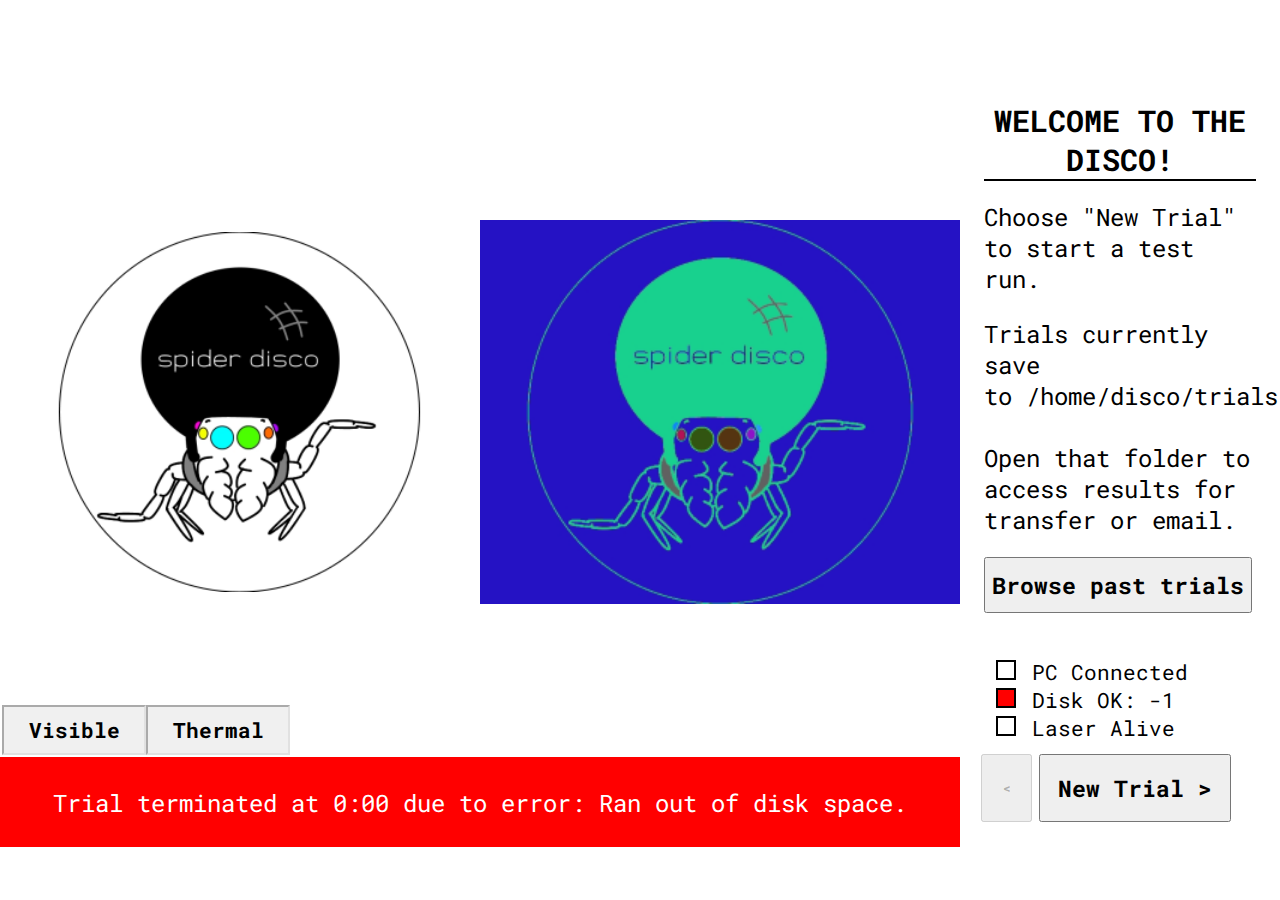
<file: webApp/disco.html>
<!DOCTYPE html>
<html style="width:100vw; height:100vh;">
<head>
    <title>This place is *groovy*</title>
    <link href="https://fonts.googleapis.com/css?family=Roboto+Mono&display=swap" rel="stylesheet">
    <link rel="shortcut icon" href="fav1.ico">
    <meta name="viewport" content="width=device-width, height=device-height, initial-scale=1.0, minimum-scale=1.0">
    <style type="text/css">
        .scroll::-webkit-scrollbar {
            width: 1vh;
        }
        .scroll::-webkit-scrollbar-track {
            background: #ddd;
        }
        .scroll::-webkit-scrollbar-thumb {
            background: #777; 
        }
        .cam-select-button {
            font-family:'Roboto Mono', monospace;
            padding:1vh;
            font-size:90%;
            font-weight:bold;
            text-transform:capitalize;
            background-color:white;
        }
        .cam-select-button:focus {
            outline: 0;
        }
        .cam-select-button:active {
            border-top: 3px solid rgb(150,150,150);
            border-left: 2.5px solid rgb(150,150,150);
            border-bottom: 1px solid rgb(225,225,225);
            border-right: 1px solid rgb(225,225,225);
            background-color: #e8e8e8;
        }
        .pressed-cam-select-button {
            background-color: #f0f0f0;
            border-top: 2.5px solid rgb(170,170,170);
            border-left: 2.5px solid rgb(170,170,170);
            border-bottom: 2px solid rgb(225,225,225);
            border-right: 2px solid rgb(225,225,225);
        }
        .view {
            margin:0; 
            padding:0; 
            display:none;
        }
        a, a:visited {
            color:black;
            text-decoration:none;
        }
        li {
            margin-top:0.5em;
        }
        .disabled-input {
            background-color:rgb(225,225,225);
            color:rgb(100,100,100);
        }
        .setup-datum {
            margin-top:0.5em;
        }
        .setup-datum-title {
            font-weight: bold;
        }
        .entry-anchor {
            position:relative;
            width:100%;
        }
        .setup-datum-value, .setup-datum-entry {
            text-indent:1em;
            margin-top:0.25em;
            border: 1px solid black;
        }
        .setup-datum-entry {
            background-color:rgb(225,245,255);
            min-width:8em;
            max-width:50vw;
            width:100%;
            position:absolute;
            right:0;
            top:-2em;
            display:flex;
            flex-direction:row;
            justify-content:space-between;
        }
        .setup-entry-cur-val {
            border: 1px solid #474747;
        }
        .setup-entry-cur-val, .plus-minus-button {
            margin:0.25em;
            width:1.5em;
            height:1.5em;
            text-align:center;
            display:flex;
            flex-direction:row;
            justify-content:center;
            align-items:center;
            font-weight:bold;
            text-indent:0;
        }
        .setup-entry-cur-val {
            height:auto;
            width:auto;
            border:none;
        }
        .sub-step-button, .safety-step-button {
            min-height:2.5em;
            margin-top:1em;
            font-weight:bold;
            font-size: 2.5vh;
            font-family:'Roboto Mono', monospace;
        }
        .completed-safety-step {
            flex-direction: row;
            margin-bottom: 0.5em;
        }
        .completed-safety-step div{
            margin-left: 0.5em;
        }
        .completed-safety-step img{
            height: 16px;
            margin-top: 5px;
        }
        .hidden {
            display: none;
        }
    </style>
</head>
<body style="display:flex; flex-direction:row; justify-content:center; align-items:center; width:100vw; height:100vh; margin:0; font-family:'Roboto Mono', monospace; font-size:2.65vh;">

    <div id="main-screen" style="display:flex; flex-direction:row; width:1280px; height:768px; max-width:100vw; max-height:100vh;">
        <div id="left-section" style="width:auto; display:inline-block;">

            <div id="alert-message-board" style="display:fixed; position:absolute; z-index:1000000; width:960px; max-width:75vw; background-color:rgba(0,0,0,.5);">
            </div>

            <div id="video-container" style="width:960px; max-width:75vw; height:691px; max-height:90vh; position:relative; display:flex; flex-direction:row; align-items:center; justify-content:center;">
                <img id="visible-cam-output" src="visible_cam_output.png" alt="visible camera not connected" style="display:none;"/>
                <img id="thermal-cam-output" src="thermal_cam_output.png" alt="thermal camera not connected" style="display:none;">
                <div id="camera-select-bar" style="position:absolute; bottom:2px; left:2px; display:flex; justify-content:center; width:30%; height:auto;">
                    <button id="visible-button" class="tab-select cam-select-button" style="width:50%;">
                    visible
                    </button>
                    <button id="thermal-button" class="tab-select cam-select-button" style="width:50%;">
                    thermal
                    </button>
                </div>    
            </div>
            <div id="status-area-container" style="display:flex; width:100%; height:10vh">
                <div id="status-area" style="display:flex; justify-content:space-around; align-items:center; width:100%; height:10vh; padding-left:1em; padding-right:1em; background-color:black; color:white;">
                </div>
            </div>

            
        </div>
        <div id="right-section" style="width:100%; height:100%; overflow-y:hidden;">
            <div id="right-section-scroll-wrapper" class="scroll" style="width:100%; padding:0; height:580px; max-height:76vh; overflow-y:auto; margin-bottom:0.5em;">
                <div id="right-section-info-div" style="padding-left:1em; padding-right:1em; display:flex; flex-direction:column; justify-content: space-between;">
                    <h1 id="step-title" style="text-decoration:none; font-weight:bold; text-transform:uppercase; font-size:125%; padding-top:0.5em; text-align: center; border-bottom:2px solid black;"></h1>
                    <p id="instruction-text" class="hidden" style="margin-top:0;"></p>
                </div>
                <div id="right-section-views-div" style="padding-left:1em; padding-right:1em; display:flex; flex-direction:column; justify-content: space-between;">

                    <div id="completed-trials-view"  class="view" style="">
                        Trials currently save to&nbsp;<span id="trial-output-path"></span><br/><br/>
                        Open that folder to access results for transfer or email. 
                        <button id="review-trial-button" class="sub-step-button">Browse past trials</button><br/>
                    </div>

                    <div id="trial-setup-view"  class="view">
                        <div id="duration-datum" class="setup-datum">
                            <div class="setup-datum-title">
                                Duration
                            </div>
                            <div class="setup-datum-value" id="setup-duration-display">
                                manual stop
                            </div>
                            <div class="entry-anchor">
                                <div class="setup-datum-entry hidden" id="setup-duration-entry">
                                    <button id="duration-decrement-button" class="plus-minus-button">-</button>
                                    <span id="setup-duration-cur-val" class="setup-entry-cur-val"></span>
                                    <button id="duration-increment-button" class="plus-minus-button">+</button>
                                </div>
                            </div>
                        </div>
                        <div id="power-datum" class="setup-datum">
                            <div class="setup-datum-title">
                                Max Power
                            </div>
                            <div class="setup-datum-value" id="setup-power-display">
                                off
                            </div>
                            <div class="entry-anchor">
                                <div class="setup-datum-entry hidden" id="setup-power-entry">
                                    <button id="power-decrement-button" class="plus-minus-button">-</button>
                                    <span id="setup-power-cur-val" class="setup-entry-cur-val"></span>
                                    <button id="power-increment-button" class="plus-minus-button">+</button>
                                </div>
                            </div>
                        </div>
                        <div id="temperature-datum" class="setup-datum">
                            <div class="setup-datum-title">
                                Target Set Temp Delta
                            </div>
                            <div class="setup-datum-value" id="setup-temperature-display">
                                unheated
                            </div>
                            <div class="entry-anchor">
                                <div class="setup-datum-entry hidden" id="setup-temperature-entry">
                                    <button id="temperature-decrement-button" class="plus-minus-button">-</button>
                                    <span id="setup-temperature-cur-val" class="setup-entry-cur-val"></span>
                                    <button id="temperature-increment-button" class="plus-minus-button">+</button>
                                </div>
                            </div>
                        </div>
                        <div id="ambient-datum" class="setup-datum disabled-datum">
                            <div class="setup-datum-title">
                                Ambient Setting
                            </div>
                            <div class="setup-datum-value disabled-input" id="setup-ambient-display">
                                disabled
                            </div>
                            <div class="entry-anchor">
                                <div class="setup-datum-entry hidden" id="setup-ambient-entry">
                                    <button id="ambient-decrement-button" class="plus-minus-button">-</button>
                                    <span id="setup-ambient-cur-val" class="setup-entry-cur-val"></span>
                                    <button id="ambient-increment-button" class="plus-minus-button">+</button>
                                </div>
                            </div>
                        </div>
                        <div style="text-align:right;">
                            <button id="load-profile-button" class="sub-step-button" style="margin-right:1em;">Load</button><button id="save-profile-button" class="sub-step-button">Save</button>
                        </div>
                        <input class="hidden" type="file" accept="*.json" id="past-profile-input"></input>
                        <div class="hidden" id="past-trial-save-div"></div>
                    </div>

                    <div id="calibration-view"  class="view" style="width:100%; flex-direction:column; align-items:center;">
                        Press the "Calibrate" button when ready.<br>
                        <button id="calibrate-button" class="sub-step-button">Calibrate</button>
                    </div>

                    <div id="target-data-view"  class="view" style="margin:0; padding:0;">
                        <div id="target-count-div" style="margin-left:0.5em; margin-bottom:1em;">
                            <span id="target-count">0</span>&nbsp;objects in view.
                        </div>
                        <div id="target-H-info" class="target-info-section" style="display:flex; flex-direction:column; align-items:center; justify-content:space-around;">
                            <div id="target-H-heading" style="display:flex; flex-direction:row; justify-content:space-evenly; align-items:center; width:90%; height:2em; text-align:center; color:rgb(104,0,52); border:2px solid rgb(104,0,52); font-weight:bold; font-size:110%;"><span>Target H</span><span>&#128393;</span></div>
                            <div id="target-H-cancel" class="hidden" style="display:flex; flex-direction:row; justify-content:space-evenly; align-items:center; width:90%; height:2em; text-align:center; color:rgb(104,0,52); border:2px solid rgb(104,0,52); font-weight:bold; font-size:110%;"><span>cancel</span></div>
                            <table style="margin-bottom:0.75em;">
                                <tr><td style="text-align:right;"><span style="font-weight:bold; color:rgb(104,0,52);">&#916;T Set: </span></td><td><span id="target-H-set-temp">--</span></td></tr>
                                <tr><td style="text-align:right;"><span style="font-weight:bold; color:rgb(104,0,52);">&#916;T: </span></td><td><span id="target-H-current-temp">--</span>&#8451;</td></tr>
                                <tr><td style="text-align:right;"><span style="font-weight:bold; color:rgb(104,0,52);">Status: </span></td><td><span id="target-H-heating-status">heating</span></td></tr>
                                <tr><td style="text-align:right;"><span style="font-weight:bold; color:rgb(104,0,52);">(x,y): </span></td><td><span id="target-H-x-pos">--</span>mm,<span id="target-H-y-pos">--</span>mm</td></tr>
                                <tr><td style="text-align:right;"><span style="font-weight:bold; color:rgb(104,0,52);">Moved: </span></td><td><span id="target-H-distance-moved">--</span>mm</td></tr>
                            </table>
                        </div>
                        <div id="target-U-info" class="target-info-section" style="display:flex; flex-direction:column; align-items:center; justify-content:space-around;">
                            <div id="target-U-heading" style="display:flex; flex-direction:row; justify-content:space-evenly; align-items:center; width:90%; height:2em; text-align:center; color:rgb(42,116,145); border:2px solid rgb(42,116,145); font-weight:bold; font-size:110%;"><span>Target U</span><span>&#128393;</span></div>
                            <div id="target-U-cancel" class="hidden" style="display:flex; flex-direction:row; justify-content:space-evenly; align-items:center; width:90%; height:2em; text-align:center; color:rgb(42,116,145); border:2px solid rgb(42,116,145); font-weight:bold; font-size:110%;"><span>cancel</span></div>
                            <table style="margin-bottom:0.75em;">
                                <!--<tr><td style="text-align:right;"><span style="font-weight:bold; color:rgb(42,116,145);">Ambient: </span></td><td><span id="target-U-current-temp">--</span>&#8451;</td></tr>-->
                                <tr><td style="text-align:right;"><span style="font-weight:bold; color:rgb(42,116,145);">(x,y): </span></td><td><span id="target-U-x-pos">--</span>mm,<span id="target-U-y-pos">--</span>mm</td></tr>
                                <tr><td style="text-align:right;"><span style="font-weight:bold; color:rgb(42,116,145);">Moved: </span></td><td><span id="target-U-distance-moved">--</span>mm</td></tr>
                            </table>
                        </div>
                        <div style="width:100%; display:flex; flex-direction:row; justify-content:center;">
                            <button id="swap-target-button" class="sub-step-button hidden">Swap targets!</button>
                        </div>
                    </div>
                    <div id="safety-check-view" class="view" style="margin:0; padding:0;">
                        <div class="safety-step-text hidden">Are all operators wearing approved eye protection?</div>
                        <button class="safety-step-button hidden">Eye protection is on!</button>
                        <div class="completed-safety-step hidden"><img src="checkmark.png"><div>All operators are wearing eye protection.</div></div>
                        
                        <div class="safety-step-text hidden">Operators must keep their heads clear of the area underneath the laser shield.</div>
                        <button class="safety-step-button hidden">We will stay clear!</button>
                        <div class="completed-safety-step hidden"><img src="checkmark.png"><div>Operators won't look under shields.</div></div>
                        
                        <div class="safety-step-text hidden">The room must be kept closed and clearly marked as dangerous during tests.</div>
                        <button class="safety-step-button hidden">Door is closed, sign is up!</button>
                        <div class="completed-safety-step hidden"><img src="checkmark.png"><div>Room is closed and marked dangerous.</div></div>
                        
                        <div class="safety-step-text hidden">Reflective surfaces below the instrument could focus its laser in an unsafe direction.</div>
                        <button class="safety-step-button hidden">Instrument is on a matte surface!</button>
                        <div class="completed-safety-step hidden"><img src="checkmark.png"><div>Instrument is on a non-reflective surface.</div></div>
                        
                        <div class="safety-step-text hidden">Reflective tools can also potentially focus the laser in an unsafe direction.</div>
                        <button class="safety-step-button hidden">No reflective tools here!</button>
                        <div class="completed-safety-step hidden"><img src="checkmark.png"><div>All tools are non-reflective.</div></div>
                    </div>
                    <div id="empty-view"></div>
                    <div id="dynamic-content-view"></div>
                    <div></div>
                </div>
            </div>
            <div id="right-section-static-div" style="margin-left:0.75em; margin-right:0.75em; display:flex; flex-direction:column; justify-content:space-between;">
                <div id="indicators-div" style="display:flex; flex-direction:column; align-items:flex-start; margin-left: 0.75em; font-size:90%; height:88px; max-height:12vh;">
                    <div id="pc-connection-indicator" class="indicator-light" style="display:flex; flex-direction:row;"><div style="width:0.75em; height:0.75em; border:2px solid black; margin:2px; margin-right:.75em"></div><div>PC Connected</div></div>
                    <div id="disk-space-indicator" class="indicator-light" style="display:flex; flex-direction:row;"><div style="width:0.75em; height:0.75em; border:2px solid black; margin:2px; margin-right:.75em"></div><div>Disk OK: <span id="disk-space"></span></div></div>
                    <div id="laser-alive-indicator" class="indicator-light" style="display:flex; flex-direction:row;"><div style="width:0.75em; height:0.75em; border:2px solid black; margin:2px; margin-right:.75em"></div><div>Laser Alive</div></div>
                </div>
                <div id="action-button-container" style="width:90%; height:76px; max-height:10vh; display:flex; flex-direction:row; justify-content:space-around; align-items:flex-end;">
                    <button disabled id="secondary-action-button" style="font-weight:bold; display:flex; justify-content:center; align-items:center; text-align:center; sfont-size: 2.5vh; width:60px; max-width:4vw; height:90%; font-family:'Roboto Mono', monospace;">
                        <span style="width:100%; text-align:center;" id="secondary-action-button-span"><</span>
                    </button>
                    <button id="pause-resume-button" class="hidden" style="font-weight:bold; font-size: 2.5vh; display:flex; flex-direction:row; justify-content:center; align-items:center; width:225px; max-width:15vw; height:90%; font-family:'Roboto Mono', monospace;">
                        <span id="pause-resume-text">PAUSE TRIAL</span><span id="pause-symbol" style="font-weight:bold;">&nbsp;&#9612;&#9612;</span><span id="resume-symbol" class="hidden" style="font-weight:bold; font-size:130%;">&nbsp;&#9654;</span>
                    </button>
                    <button disabled id="primary-action-button" style="font-weight:bold; font-size: 2.5vh; display:flex; flex-direction:row; justify-content:center; align-items:center; width:225px; max-width:15vw; height:90%; font-family:'Roboto Mono', monospace;">
                        <span id="primary-action-button-span" style="font-weight:bold;">START TRIAL</span><span id="right-arrow-span" style="font-weight:bold;">&nbsp;></span><span id="stop-button-span" class="hidden">&nbsp;&#11035;</span>
                    </button>
                </div>
            </div>
        </div>
    </div>

    <script type="text/javascript">

// GLOBAL DATA MEMBERS

        // CONTROL & STATUS
        const BACKEND_CONFIG = {
            "output_dir": "/home/disco/trials",
            "thermal.option_save_every_n": 10,
            "thermal.option_process_every_n": 10,
            "visible.option_save_every_n": 50,
            "visible.option_process_every_n": 50,
            "visible.option_threshold": 50,
            "visible.option_min_area": 20,
            "visible.option_max_area": 90,
            "visible.option_blur_sigma": 1,
            "visible.option_mask_path": "mask.png",
            "laser.option_track_id": 1,
            "laser.option_target_temp": 0,
            "laser.option_enable": true, 
            "laser.option_rpi_address": "pi@10.0.2.108",
        }

        const SYSTEM_SETTINGS = {
            timeoutMilSec: 1000,
            heartbeatInterval: 50,
            statusDisplayUpdateInterval: 250,
            cameraUpdateInterval: 100,
            targetDataUpdateInterval: 100,
            targetDisplayUpdateInterval: 50,
            movementHistoryLength: 100,
            ip: '127.0.0.1',
            port: '5000',
            targetOutlineWidth: 0.5,
            visibleCamera: {
                xResolution: 400,
                yResolution: 300,
            },
            thermalCamera: {
                xResolution: 320,
                yResolution: 256,
            },
            computerVision: {
                minArea: 1,
                maxArea: 1,
                threshold: 0.5,
                maskPath: undefined,
                processEveryNthFrame: undefined,
                saveEveryNthFrame: undefined,
            },
        }
        var STATUS = {
            isArmed: "",
            isAlive: "",
            remoteEnabled: "",
            timeLastResponded: "",
            diskSpace: -1,
            isConnected: false,
            isPaused: false,
            elapsedTime: 0,
            timeInTrial: 0,
            laserIsSetToOn: false,
        };
        var TIMERS = {
            heartbeatTimer: null,
            statusDisplayUpdateTimer: null,
            cameraUpdateTimer: null,
            targetDisplayUpdateTimer: null,
            targetDataUpdateTimer: null,
        }
        var TRACKS = {}
        var TARGET_INFO = {
            temp: {
                hotspot: 0,
                atTemp: false,
                dStabilityThreshold: 0.01,
            },
            heated: {
                id: undefined,
                lastReported: 0,
                position: undefined,
                box: undefined,
                recentMovement: [],
                moved: 0,
            },
            unheated: {
                id: undefined,
                lastReported: 0,
                position: undefined,
                box: undefined,
                recentMovement: [],
                moved: 0,
            }, 
            reset: {
                id: undefined,
                lastReported: 0,
                position: undefined,
                box: undefined,
                recentMovement: [],
                moved: 0,
            },
            select: undefined,
        }
        const trialConfigValues = {
            'duration':[0,0.5,1,2,3,4,5,10,15,20,25,30],
            'temperature':[0,1,2,3,4,5,6,7,8,9,10,11],
            'power':[0,5,10,15,20,25,30,35,40,45,50,55,60,65,70,75,80,85,90,95,100],
            'ambient':['disabled'],
        }
        var trialConfig = {
            'duration':0,
            'temperature':0,
            'power':0,
            'ambient':0,
        };
        var DISPLAY_STATE = {
            currentStep: 'home',
            cameraViewState: [false, false],
            targetBoxElements: {}, // format {id:isVisible; } 
        }
        const discoSteps = {
            'home':{
                'title':'Welcome to the Disco!',
                'instructions':'Choose "New Trial" to start a test run.',
                'view':'completed-trials-view',
                'content':'',
                'actionButtonText':'New Trial',
                'initialize':initHomeStep,
                'previousStep':false,
                'nextStep':'setup',
            },
            'setup':{
                'title':'Trial Setup',
                'instructions':'Load an existing profile or set new trial parameters.',
                'view':'trial-setup-view',
                'content':'',
                'actionButtonText':'Calibration',
                'initialize':initSetupStep,
                'previousStep':'home',
                'nextStep':'calibration',
            },
            'calibration':{
                'title':'Calibration',
                'instructions':'Place the calibration tool in the center of the arena, then position the disco machine so that the entire arena floor is unobscured in the mask to the left.',
                'view':'calibration-view',
                'content':'',
                'actionButtonText':'Safety Checks',
                'initialize':initCalibrationStep,
                'previousStep':'setup',
                'nextStep':'safety',
            },
            'safety':{
                'title':'Safety Checks',
                'instructions':'This instrument uses a 500mW 808nm NIR laser that can permanently damage eyes.',
                'view':'safety-check-view',
                'content':'',
                'actionButtonText':'Specimen Loading',
                'initialize':initSafetyStep,
                'previousStep':'calibration',
                'nextStep':'placement',
            },
            'placement':{
                'title':'Specimen Loading',
                'instructions':'Load, then tap headings to pick targets.',
                'content':``,
                'view':'target-data-view',
                'actionButtonText':'START TRIAL',
                'initialize':initPlacementStep,
                'previousStep':'safety',
                'nextStep':'trial',
                // Individual sub-steps: Remove the calibration tool and place the specimen to be heated in the arena. Now place the unheated specimen in the arena.
            },
            'trial':{
                'title':'Trial in Progress',
                'instructions':'',
                'view':'target-data-view',
                'content':'',
                'actionButtonText':'STOP TRIAL',
                'initialize':initTrialStep,
                'previousStep':false,
                'nextStep':'home',
            },
        }
        const dataIDs = {
            // "tempU" :"target-U-current-temp", // not currently used - u assumed at ambient, which we won't measure
            "xU"    :"target-U-x-pos",
            "yU"    :"target-U-y-pos",
            "movedU":"target-U-distance-moved",
            "setH"  :"target-H-set-temp",
            "tempH" :"target-H-current-temp", // this is in terms of the delta with ambient
            "xH"    :"target-H-x-pos",
            "yH"    :"target-H-y-pos",
            "movedH":"target-H-distance-moved",
        };

// FRONT-END FUNCTIONS

        // Button 0 = Visible, Button 1 = Thermal
        function updateCameraView(customViewState){
            let viewState = customViewState?customViewState:DISPLAY_STATE.cameraViewState;
            let showVisible = viewState[0];
            let showThermal = viewState[1];
            let visibleCamElement = document.getElementById('visible-cam-output');
            let thermalCamElement = document.getElementById('thermal-cam-output');
            let numActiveCamsViews = +showVisible + +showThermal;
            if(numActiveCamsViews == 1) {
                visibleCamElement.style.width = "100%";
                visibleCamElement.style.maxWidth = "120vh";
                thermalCamElement.style.width = "100%";
                thermalCamElement.style.maxWidth = "120vh";
            }
            if(numActiveCamsViews == 2) {
                visibleCamElement.style.width = "50%";
                //visibleCamElement.style.height = "50%";
                thermalCamElement.style.width = "50%";
                //thermalCamElement.style.height = "50%";
            }
            
            if(showVisible) {visibleCamElement.style.display = "flex";}
            else{visibleCamElement.style.display = "none";}

            if(showThermal) {thermalCamElement.style.display = "flex";} 
            else{thermalCamElement.style.display = "none";}
            updateTargetBoxes();
        }
        function updateCameraButtonView(){
            var camViewSelectButtons = document.getElementsByClassName('cam-select-button');
            var camViewSelectButton;
            for (let cameraViewStateIndex in DISPLAY_STATE.cameraViewState){
                camViewSelectButton = camViewSelectButtons[cameraViewStateIndex];
                if(DISPLAY_STATE.cameraViewState[cameraViewStateIndex]){
                    camViewSelectButton.classList.add('pressed-cam-select-button');
                } else {
                    camViewSelectButton.classList.remove('pressed-cam-select-button');
                }
            }

        }
        function showCameraViewButtons(visible){
            document.getElementById('camera-select-bar').style.display = visible ? 'flex':'none';
        }
        function pushCameraViewButton(index){            
            // If at least one camera is selected after toggling the view that was pressed, toggles that camera's visibility and update buttons:
            if(+!DISPLAY_STATE.cameraViewState[index] + +DISPLAY_STATE.cameraViewState[+!index]){
                DISPLAY_STATE.cameraViewState[index] = !DISPLAY_STATE.cameraViewState[index];
                updateCameraView();
                updateCameraButtonView();
            }
            // Otherwise, pressing the button again does nothing.
        }
        function clearPersistentAlerts() {
            alerts = document.getElementById('alert-message-board');
            while (alerts.firstChild) {
               alerts.removeChild(alerts.firstChild);
            }
        }
        function displayPersistentAlert(message, color) {
            clearPersistentAlerts();
            var messageDiv = document.createElement('div');
            messageDiv.appendChild(document.createTextNode(message));
            messageDiv.style = "position:absolute; top: 5vh; color:"+color+"; font-weight:bold; text-transform:capitalize; margin-left: 1em; font-size:5vh; background-color:rgba(0,0,0,0.5); padding-left:0.5em; padding-right:0.5em;";
            messageDiv.setAttribute("id", "alert"+document.getElementsByClassName('persistent-alert').length);
            messageDiv.setAttribute("class", "persistent-alert");
            messageDiv.appendChild(document.createElement('br'));
            document.getElementById('alert-message-board').appendChild(messageDiv);

        }
        function displayLaserArmedWarning(){
            displayPersistentAlert('WARNING: laser armed!', 'yellow');
        }
        function displayLaserActiveWarning(){
            displayPersistentAlert('DANGER: laser active!', 'red');
        }
        function clearStatusArea(){
            statusArea = document.getElementById('status-area');
            while (statusArea.firstChild) {
               statusArea.removeChild(statusArea.firstChild);
            }
        }
        function setStatusAreaText(newText){
            statusArea = document.getElementById('status-area');
            statusArea.innerText = newText;
        }
        function getSpan(id, contentNode) {
            var newSpan = document.createElement('span');
            newSpan.setAttribute('id', id);
            newSpan.appendChild(contentNode);
            return newSpan;
        }
        function getTimeStamp(seconds) {
            return "" + Math.floor(seconds / 60) + ":" + ("0" + Math.floor(seconds) % 60).slice(-2); 
        }
        function showTrialProgress(secElapsed, secTotal){
            clearStatusArea();

            var statusMessage = document.createTextNode("Disco in progress... ");

            var progressBar = document.createElement('progress');
            progressBar.setAttribute('id', 'progress-bar');
            progressBar.setAttribute('value', secElapsed*1000);
            progressBar.setAttribute('max', secTotal*1000);

            var elapsedTimeDisplay = document.createTextNode(getTimeStamp(secElapsed));
            var statusSpacer = document.createTextNode(" / ");
            var trialLengthDisplay = document.createTextNode(getTimeStamp(secTotal));

            statusArea.appendChild(getSpan('status-message-span', statusMessage));
            statusArea.appendChild(getSpan('progress-bar-span', progressBar));
            statusArea.appendChild(getSpan('elapsed-time-span', elapsedTimeDisplay));
            statusArea.appendChild(getSpan('status-spacer-span', statusSpacer));
            statusArea.appendChild(getSpan('trial-length-span', trialLengthDisplay));
        }
        function setStatusAreaColor(color){
            document.getElementById('status-area').style.backgroundColor=color;
        }
        // isOn = true for green, isOn = false for red
        function setIndicator(index, isOn){ 
            var indicator=document.getElementsByClassName('indicator-light')[index].firstChild.style.backgroundColor = isOn ? "green" : "red";
        }
        // clears specified indicator by setting background to transparent
        function clearIndicator(index) {
            var indicator=document.getElementsByClassName('indicator-light')[index].firstChild.style.backgroundColor = "transparent";
        }
        function setPrimaryActionButtonText(text){
            document.getElementById('primary-action-button-span').innerHTML = text;
        }
        function setStepTitleText(newTitle){
            document.getElementById('step-title').innerHTML = newTitle;
        }
        function setInstructionText(newInstructions){
            document.getElementById('instruction-text').innerHTML = newInstructions;
            showElement('instruction-text', true);
        }
        function setView(prevViewId, newViewId){
            document.getElementById(prevViewId).style.display = 'none';            
            document.getElementById(newViewId).style.display = 'block';
        }
        function setContent(outerHtml){
            document.getElementById('dynamic-content-view').outerHTML = '<div id="dynamic-content-view">'+outerHtml+'</div>';
        }
        function setStep(stepKey) {
            if(stepKey){
                var hiddenElements = document.getElementsByClassName('hidden');
                for (let i = 0; i < hiddenElements.length; i++) {
                    hiddenElements[i].style.display = "none";
                }
                var prevStepObj = discoSteps[DISPLAY_STATE.currentStep];
                DISPLAY_STATE.currentStep = stepKey;
                var currentStepObj = discoSteps[stepKey];
                setStepTitleText(currentStepObj.title);
                setView(prevStepObj.view, currentStepObj.view);
                if(currentStepObj.instructions) {
                    setInstructionText(currentStepObj.instructions);
                }
                setContent(currentStepObj.content);
                setPrimaryActionButtonText(currentStepObj.actionButtonText);
                enableButton("secondary-action-button", currentStepObj.previousStep);
                clearStatusArea();
                setStatusAreaColor("black");
                if(stepKey == 'trial') {
                    document.getElementById('right-arrow-span').innerHTML = '';
                } else {
                    document.getElementById('right-arrow-span').innerHTML = '&nbsp;>';
                }
                currentStepObj.initialize();
            }
        }
        function pushBackButton(){
            setStep(discoSteps[DISPLAY_STATE.currentStep].previousStep);
        }
        function pushActionButton(){;
            setStep(discoSteps[DISPLAY_STATE.currentStep].nextStep);
        }
        function enableButton(buttonId, isEnabled){
            if(isEnabled) {
                document.getElementById(buttonId).removeAttribute('disabled');
            } else {
                document.getElementById(buttonId).setAttribute('disabled','true');            
            }
        }
        function showElement(id, shown=true) {
            document.getElementById(id).style.display = shown ? "flex" : "none";
        }
        function showElements(selector, shown=true) {
            let elements = document.querySelectorAll(selector);
            for (let i = 0; i < elements.length; i++) {
                elements[i].style.display = shown ? "flex":"none";
            }
        }
        function setProfile(profileObj) {
            for (let key in profileObj.options) {
                if (trialConfigValues[key] == undefined) {
                    setStatusAreaColor('rgb(200,180,0)');
                    setStatusAreaText('Warning: the loaded object contains additional, unused settings or values. This may indicate a malformed settings file.');
                } else {
                    trialConfigValues[key] = profileObj.options[key];
                }
            }
            let loadedSelectionKeys = Object.keys(profileObj.selections);
            for (let loadedSelectionKeyIndex in loadedSelectionKeys) {
                let loadedSelectionKey = loadedSelectionKeys[loadedSelectionKeyIndex];
                if (Object.keys(trialConfig).indexOf(loadedSelectionKey) < 0) {
                    setStatusAreaColor('rgb(200,180,0)');
                    setStatusAreaText('Warning: the loaded object contains additional, unused settings or values. This may indicate a malformed settings file.');
                } 
            }
            let trialConfigOptionKeys = Object.keys(trialConfigValues);
            for (let optionKeyIndex in trialConfigOptionKeys) {
                let currOptionKey = trialConfigOptionKeys[optionKeyIndex];
                if (Object.keys(profileObj.options).indexOf(currOptionKey) < 0 || Object.keys(trialConfig).indexOf(currOptionKey) < 0) {
                    setStatusAreaColor('rgb(200,180,0)');
                    setStatusAreaText('Warning: the loaded object contains only a subset of active config settings. This may indicate a malformed settings file.');
                }
            }
            let trialConfigKeys = Object.keys(trialConfig);
            for (let selectionKeyIndex in trialConfigKeys) {
                let selectionKey = trialConfigKeys[selectionKeyIndex];
                if (profileObj.selections[selectionKey] < 0 || profileObj.selections[selectionKey] > trialConfigValues[selectionKey].length - 1) {
                    setStatusAreaColor("orange");
                    setStatusAreaText("Loaded profile contained trial setting selections incompatible with its saved options. These were omitted.");
                } else {
                    trialConfig[selectionKey] = profileObj.selections[selectionKey];
                }
            }
            if (STATUS.diskSpace < trialConfigValues.duration[trialConfig.duration]) {
                setStatusAreaColor('orange');
                setStatusAreaText('Not enough disk space, duration must be ' + Math.floor(STATUS.diskSpace) + ' or less.');
                trialConfig.duration = 0;
                while(trialConfig.duration < trialConfigValues.duration.length - 2 && trialConfigValues.duration[trialConfig.duration + 1] < STATUS.diskSpace) {
                    trialConfig.duration += 1;
                }
                return;
            }
            updateSettingsDisplay();
        }
        function saveProfile(){
            let date = String(new Date()).split(' ');
            let dateString = [date[3],date[1]+date[2],date[4]].join('_').replace(/:/g,'-');
            var profileData = "text/json;charset=utf-8," + encodeURIComponent(JSON.stringify({"options":trialConfigValues, "selections":trialConfig,}));
            let profileJSON = JSON.stringify({"options":trialConfigValues, "selections":trialConfig,}, null, 1);
            let saveProfileEl = document.getElementById('past-trial-save-div');
            saveProfileEl.innerHTML = '<a id="save-profile-link" href="data:' + profileData + '" download="settings_'+dateString+'.json">download JSON</a>';
            document.getElementById('save-profile-link').click();
        }
        function openTrialFolder(){
            sendCommand('BROWSE');
        }
        function listenForTestProfileFileInputChange(){
            var pastProfileInput = document.getElementById('past-profile-input');
            pastProfileInput.addEventListener('change', function (e) { 
                var pastProfileFile = pastProfileInput.files[0];
                let selectedProfileName = pastProfileFile.name; 
                var fileReader = new FileReader();
                fileReader.onload = function (e) { 
                    setProfile(JSON.parse(fileReader.result)); 
                }
                fileReader.readAsText(pastProfileFile);
            }, false);
        }
        function pickExistingProfile(){
            document.getElementById('past-profile-input').click();
        }
        function toggleSetupEntryDisplay(datumId){
            let param = datumId.split('-')[0];
            let entry = document.getElementById('setup-'+param+'-entry');
            if (entry.style.display === "none") {
                let allEntries = document.getElementsByClassName('setup-datum-entry');
                for (let i = 0; i < allEntries.length; i++) {
                    allEntries[i].style.display = "none";
                }
                document.addEventListener('click', (e)=> {
                    e.target.removeEventListener(e.type, arguments.callee);
                    let classes = e.target.classList;
                    if (! ( classes.contains('setup-datum-entry') || classes.contains('setup-entry-cur-val') || classes.contains('plus-minus-button'))) {
                        let allEntries = document.getElementsByClassName('setup-datum-entry');
                        for (let i = 0; i < allEntries.length; i++) {
                            allEntries[i].style.display = "none";
                        }
                    }
                }, 'false');
                entry.style.display = "flex";
                updateSettingsDisplay();
            } else {
                entry.style.display = "none";
            }
        }
        function updateSettingsDisplay() {
            // value range logic
            for (let key in trialConfig) {
                let valIndex = trialConfig[key];
                let val = trialConfigValues[key][valIndex];
                if(valIndex > 0) {
                    document.getElementById(key+'-decrement-button').removeAttribute('disabled');
                } else {
                    document.getElementById(key+'-decrement-button').setAttribute('disabled', '');
                }
                if(valIndex < trialConfigValues[key].length - 1) {
                    document.getElementById(key+'-increment-button').removeAttribute('disabled');
                } else {
                    document.getElementById(key+'-increment-button').setAttribute('disabled', '');
                }
            }
                // check duration vs disk space
            if (STATUS.isConnected && STATUS.diskSpace < 1 ) {
                enableButton("primary-action-button", false);
                setStatusAreaColor("orange");
                setStatusAreaText("Disk is full. Please clear space before starting a new trial.");
            } else if (STATUS.isConnected && trialConfig.duration < trialConfigValues.duration.length - 1 && 
                    (trialConfigValues.duration[trialConfig.duration + 1] > STATUS.diskSpace || trialConfigValues.duration[trialConfig.duration] > STATUS.diskSpace)) {
                enableButton("duration-increment-button", false);
                setStatusAreaText('Only ' + Math.floor(STATUS.diskSpace) + ' minutes of disk space available.');
            }
                // set to unheated if power is 'off'
            if (trialConfig.power == 0 && trialConfig.temperature > 0) {
                trialConfig.temperature = 0;
                updateSettingsDisplay();
            }
            
            // text formatting
            let durationString = trialConfig.duration == 0 ? "manual stop" : trialConfigValues.duration[trialConfig.duration] + " min";
            document.getElementById('setup-duration-display').innerText = durationString;
            document.getElementById('setup-duration-cur-val').innerText = durationString;

            let tempString = "unheated";
            if (trialConfig.temperature == trialConfigValues.temperature.length - 1) {tempString = "max possible";}
            else if (trialConfig.temperature > 0) {tempString = trialConfigValues.temperature[trialConfig.temperature] + '&#8451;';}
            document.getElementById('setup-temperature-display').innerHTML = tempString;
            document.getElementById('setup-temperature-cur-val').innerHTML = tempString;

            let powString = trialConfig.power == 0 ? "off" : trialConfigValues.power[trialConfig.power] + "%";
            document.getElementById('setup-power-display').innerText = powString;
            document.getElementById('setup-power-cur-val').innerText = powString;

            let ambString = trialConfig.ambient == 0 ? "disabled" : trialConfigValues.ambient[trialConfig.ambient] + '&#8451;';
            document.getElementById('setup-ambient-display').innerHTML = ambString;
            document.getElementById('setup-ambient-cur-val').innerHTML = ambString;

        }
        function startTrial() {
            BACKEND_CONFIG["laser.option_track_id"] = TARGET_INFO.heated.id;
            BACKEND_CONFIG["laser.option_enable"] = true;
            sendConfig();
        }
        function stopTrialManually(){
            STATUS.isPaused = false;
            showElement("pause-symbol", true);
            showElement("resume-symbol", false);
            document.getElementById("pause-resume-text").innerText = "PAUSE TRIAL";
            showElement("pause-resume-button", false);
            showElement("stop-button-span", false);
            showElement("right-arrow-span", true);
            showElement("secondary-action-button", true);   
            stopLaser();
            clearTarget(true);
            clearTarget(false);
            clearInterval(TIMERS.heartbeatTimer);
            clearStatusArea();
            document.getElementById('primary-action-button').removeEventListener('click', stopTrialManually);
            setStatusAreaText('Trial stopped manually at '+getTimeStamp(STATUS.timeInTrial)+'.');
            setStatusAreaColor('purple');
        }
        function concludeTrial(){
            stopTrialManually();
            setStatusAreaText('Trial concluded successfully.');
            setStatusAreaColor('green');
            setStep('home');
        }
        function terminateTrialWithError(errorMessage){
            stopLaser();
            clearInterval(TIMERS.heartbeatTimer);
            clearStatusArea();
            document.getElementById('primary-action-button').removeEventListener('click', stopTrialManually);
            setStatusAreaText('Trial terminated at '+getTimeStamp(STATUS.timeInTrial)+' due to error: '+errorMessage);
            setStatusAreaColor('red');
        }
        function pauseOrResumeTrial(){
            STATUS.isPaused = !STATUS.isPaused;

            if(STATUS.isPaused) {
                stopLaser();
                setStepTitleText('Trial Paused');
                document.getElementById('pause-resume-text').innerText = "RESUME TRIAL";
                showElement('resume-symbol', true);
                showElement('pause-symbol', false);
            } else {
                startLaser();
                setStepTitleText('Trial in Progress');
                document.getElementById('pause-resume-text').innerText = "PAUSE TRIAL";
                showElement('pause-symbol', true);
                showElement('resume-symbol', false);
            }
        }
        function updateTargetBoxes() {
            // Clears all target boxes then draws boxes for all currently detected tracks.
            // Color is set if trackId matches with a current target, else it is gray as a potential target

            for (trackId in DISPLAY_STATE.targetBoxElements) {
                DISPLAY_STATE.targetBoxElements[trackId].remove();
            }
            for (var trackId in TRACKS) {
                let color = "grey";
                if (trackId == TARGET_INFO.heated.id) {
                    color = "rgb(104,0,52)";
                }
                else if (trackId == TARGET_INFO.unheated.id) {
                    color = "rgb(42,116,145)";
                }
                drawTargetBox(
                    trackId, color,
                    TRACKS[trackId].box[0], 
                    TRACKS[trackId].box[1], 
                    TRACKS[trackId].center[0], 
                    TRACKS[trackId].center[1], 
                    TRACKS[trackId].box[2], 
                    TRACKS[trackId].box[3], 
                );
            }
        }
        function drawTargetBox(trackId, colorString, x1, y1, xt, yt, x2, y2) {
            if(xt < x1 || xt > x2 || yt < y1 || yt > y2) {
                console.log ("given target is not in specified box???");
            }
            if(x1 > x2 || y1 > y2) {                
                console.log ("box coordinates invalid, can't draw box...");
                return;
            }
            let existingEl = document.getElementById("box-"+trackId);
            if(existingEl) {
                existingEl.remove();
            }
            let boxEl = document.createElement('div');
            boxEl.id = "box-"+trackId;
            boxEl.style.outline = SYSTEM_SETTINGS.targetOutlineWidth+"vh solid "+colorString;
            boxEl.style['outline-offset'] = -1 * SYSTEM_SETTINGS.targetOutlineWidth + "vh";
            boxEl.style.position = "absolute"; 
            boxEl.style["z-index"] += 10000;


            let x = 0, y = 1;
            //  img size in vw / img size in camera pixels = vu per cam pixel
            let imgEl = document.getElementById('visible-cam-output');
            let scaleFactor = 100 * imgEl.clientWidth / window.innerWidth / SYSTEM_SETTINGS.visibleCamera.xResolution;
            let boxCenterVW = [scaleFactor * (x1 + x2)/2, scaleFactor * (y1 + y2)/2];
            let boxSizeVW = [scaleFactor * (x2 - x1), scaleFactor * (y2 - y1)];
            let targetPositionVW = [scaleFactor * (xt), scaleFactor * yt];
            let imgOffset = [100 * imgEl.offsetLeft / window.innerWidth , 100 * imgEl.offsetTop / window.innerWidth];
           
            boxEl.style.width = boxSizeVW[x] + "vw";
            boxEl.style.height = boxSizeVW[y] + "vw";
            boxEl.style.left = imgOffset[x] + x1 * scaleFactor + "vw";
            boxEl.style.top = imgOffset[y] + y1 * scaleFactor + "vw";

            DISPLAY_STATE.targetBoxElements[trackId] = boxEl;
            document.getElementById('left-section').prepend(boxEl);


            // align the crosshairs if doing that...
        }
        function selectTrackAsTarget(trackId, isHeated) {
            let hId = TARGET_INFO.heated.id;
            let uId = TARGET_INFO.unheated.id;
            let tInfo = TARGET_INFO[isHeated ? "heated" : "unheated"];
            if (tInfo.id == trackId) {
                return;
            }
            if(isHeated && trackId == uId || !isHeated && trackId == hId) {
                let oldHeatedTarget = JSON.parse(JSON.stringify(TARGET_INFO.heated));
                TARGET_INFO.heated = JSON.parse(JSON.stringify(TARGET_INFO.unheated));
                TARGET_INFO.unheated = oldHeatedTarget;
            } else {
                clearTarget(isHeated);
                TARGET_INFO[isHeated ? "heated" : "unheated"].id = trackId;
            }
            updateTargetInfoFromData();
            BACKEND_CONFIG["laser.option_track_id"] = TARGET_INFO.heated.id;
            sendConfig();
        }
        function clearTarget(isHeated) {
            TARGET_INFO[isHeated ? "heated" : "unheated"] = JSON.parse(JSON.stringify(TARGET_INFO.reset));
        }
        function listenCancelPick(e) {
            cancelPick();
            e.stopPropagation();
            setInstructionText('Action canceled, target not chosen.');
        }
        function cancelPick() {
            TARGET_INFO.select = undefined;
            showElement('target-H-heading', true);
            showElement('target-H-cancel', false);
            showElement('target-U-heading', true);
            showElement('target-U-cancel', false);
        }
        function pickHeated(e) {
            if (TARGET_INFO.select == undefined) {
                TARGET_INFO.select = true;
                setInstructionText('Now pick the heated target on the display.');
                showElement('target-H-heading', false);
                showElement('target-H-cancel', true);
                document.addEventListener('click', handleTargetSelection, true);
            } else {
                TARGET_INFO.select = undefined;
                listenCancelPick(e);
            }
        }
        function pickUnheated(e) {
            if (TARGET_INFO.select == undefined) {
                TARGET_INFO.select = false;
                setInstructionText('Now pick the unheated target on the display.');
                showElement('target-U-heading', false);
                showElement('target-U-cancel', true);
                document.addEventListener('click', handleTargetSelection, true);
            } else {
                TARGET_INFO.select = undefined;
                listenCancelPick(e);
            }
        }
        var x;
        function handleTargetSelection(e) {
            document.removeEventListener('click', handleTargetSelection, true);
            e.stopPropagation();
            x = e;
            let isHeated = TARGET_INFO.select;
            if (e.target.id.split('-')[0] == "box") {
                let trackId = e.target.id.split('-')[1];
                selectTrackAsTarget(trackId, isHeated);
                setInstructionText((isHeated ? "Heated" : "Unheated") + ' target set.');
                TARGET_INFO.select = undefined;
                showElement('target-H-heading', true);
                showElement('target-H-cancel', false);
                showElement('target-U-heading', true);
                showElement('target-U-cancel', false);
            } else {
                TARGET_INFO.select = undefined;
                listenCancelPick(e);
                setInstructionText('Try again.');
            }
        }



    // INITIALIZE THE VARIOUS STEPS
        function initHomeStep(){
        }
        function initSetupStep(){
            showCameraViewButtons(true);
            updateCameraView();
            clearStatusArea();
            setStatusAreaColor('black');
        }
        function initCalibrationStep(){
            updateCameraView([true,false]);
            updateCameraButtonView();
            showCameraViewButtons(false);
            enableButton("primary-action-button", true);
        }
        function initPlacementStep(){
            let tempString = "unheated";
            if (trialConfig.temperature == trialConfigValues.temperature.length - 1) {tempString = "max possible";}
            else if (trialConfig.temperature > 0) {tempString = trialConfigValues.temperature[trialConfig.temperature] + '&#8451;';}
            document.getElementById('target-H-set-temp').innerHTML = tempString;
            showCameraViewButtons(true);
            updateCameraView();
            enableButton("primary-action-button", true);
        }
        function initSafetyStep(){
            showCameraViewButtons(true);
            updateCameraView();
            enableButton("primary-action-button", false);
            document.getElementsByClassName('safety-step-text')[0].style.display = "flex";
            document.getElementsByClassName('safety-step-button')[0].style.display = "flex";
            if(trialConfigValues.temperature[trialConfig.temperature] == 0 && !STATUS.isArmed && !STATUS.isAlive) {
                setInstructionText("You are conducting an unheated trial, and the laser is disarmed. It is safe to proceed without further checks.");
                document.getElementsByClassName("safety-step-text")[0].style.display = "none";
                document.getElementsByClassName("safety-step-button")[0].style.display = "none";
                enableButton("primary-action-button", true);
            }
            BACKEND_CONFIG["laser.option_enable"] = STATUS.laserIsSetToOn;
            BACKEND_CONFIG["laser.option_target_temp"] = trialConfig.temperature;
            BACKEND_CONFIG["laser.option_track_id"] = TARGET_INFO.heated.id;            
        }
        function initTrialStep(){
            if (!STATUS.isConnected) {
                setStep('safety');
                setStatusAreaColor('orange');
                setStatusAreaText('Warning: PC is disconnected, cannot start trial!');
                return;
            }
            else if (!STATUS.isArmed && trialConfig.temperature > 0) {
                setStep('safety');
                setStatusAreaColor('orange');
                setStatusAreaText('Warning: laser is not armed, cannot perform heated trial!');
                return;
            } else if (STATUS.diskSpace < trialConfigValues.duration[trialConfig.duration]) {
                setStep('setup');
                setStatusAreaColor('orange');
                setStatusAreaText('Not enough disk space, please select a duration less than ' + Math.floor(STATUS.diskSpace));
                return;
            }
            showElement("secondary-action-button",false);
            showElement("pause-resume-button", true);
            showElement("right-arrow-span", false);
            showElement("stop-button-span", true);
            
            startLaser();
            
            STATUS.elapsedTime = 0;
            STATUS.timeInTrial = 0;
            // Convert from minutes to seconds and account for manually stopped trial:
            var trialDurationSeconds = trialConfig.duration > 0 ? 60 * trialConfigValues.duration[trialConfig.duration] : 60 * 60 * 24;
            let startTime = new Date();
            let intervalTime = 0;
            TIMERS.heartbeatTimer = setInterval(function(){
                intervalTime = (new Date() - startTime) / 1000 - STATUS.elapsedTime;
                STATUS.elapsedTime += intervalTime;
                if (!STATUS.isPaused) {
                    if(STATUS.laserIsSetToOn) {
                        sendHeartBeat();
                    }
                    STATUS.timeInTrial += intervalTime;
                    showTrialProgress(STATUS.timeInTrial, trialDurationSeconds);
                }
                updateSystemStatusDisplay();
                if (STATUS.timeInTrial > trialDurationSeconds) {
                    concludeTrial();
                }
            }, STATUS.heartbeatInterval);
            document.getElementById('primary-action-button').addEventListener('click',stopTrialManually,false);
        }
        function initializeAppUI(){

            // Button 0 = visible, Button 1 = Thermal
            DISPLAY_STATE.cameraViewState = [false, false];
            pushCameraViewButton(0);
            pushCameraViewButton(1);
            setStep('home');
            enableButton("primary-action-button", true);

            document.getElementById('visible-button').addEventListener('click', ()=>{pushCameraViewButton(0);}, false);
            document.getElementById('thermal-button').addEventListener('click', ()=>{pushCameraViewButton(1);}, false);
            document.getElementById('primary-action-button').addEventListener('click', pushActionButton, false);
            document.getElementById('secondary-action-button').addEventListener('click', pushBackButton, false);
            document.getElementById('pause-resume-button').addEventListener('click', pauseOrResumeTrial, false);


            // One-time initialization for steps:

            // home
            document.getElementById('trial-output-path').innerText = BACKEND_CONFIG.output_dir;

            // setup
            listenForTestProfileFileInputChange();
            document.getElementById('load-profile-button').addEventListener('click',()=>{document.getElementById('past-profile-input').click();}, false);
            document.getElementById('save-profile-button').addEventListener('click',saveProfile, false);
                // show / hide config entry fields
            let setupData = document.getElementsByClassName('setup-datum');
            for (let i = 0; i < setupData.length; i++) {
                if (! setupData[i].classList.contains('disabled-datum')) {
                    setupData[i].addEventListener('click', ()=>{
                        toggleSetupEntryDisplay(setupData[i].id);
                    },false);
                }
            }
                // Add plus / minus button handlers
            let entries = document.getElementsByClassName('setup-datum-entry');
            for (let nodeIndex = 0; nodeIndex < entries.length; nodeIndex++) {
                entries[nodeIndex].firstElementChild.addEventListener('click',(e)=>{
                    e.stopPropagation();
                    trialConfig[entries[nodeIndex].id.split('-')[1]] -= 1;
                    updateSettingsDisplay();
                },true);
                entries[nodeIndex].lastElementChild.addEventListener('click',(e)=>{
                    e.stopPropagation();
                    trialConfig[entries[nodeIndex].id.split('-')[1]] += 1;
                    updateSettingsDisplay();
                },true);
            }

            // calibration
            document.getElementById('calibrate-button').addEventListener('click',()=>{calibrateSystem();},false);

            // placement
            document.getElementById('target-H-info').addEventListener('click', pickHeated, false);
            document.getElementById('target-U-info').addEventListener('click', pickUnheated, false);
            document.getElementById('target-H-cancel').addEventListener('click', cancelPick, true);
            document.getElementById('target-U-cancel').addEventListener('click', cancelPick, true);

            // safety
            var safetyStepsCompleted = document.getElementsByClassName('completed-safety-step');
            var safetyStepTexts = document.getElementsByClassName('safety-step-text');
            var safetyStepButtons = document.getElementsByClassName('safety-step-button');
            for (let i = 0; i < safetyStepTexts.length; i++) {
                safetyStepsCompleted[i].style.display = "none";
                safetyStepTexts[i].style.display = "none";
                safetyStepButtons[i].style.display = "none";

                safetyStepButtons[i].addEventListener('click',()=>{
                    safetyStepTexts[i].style.display = "none";
                    safetyStepButtons[i].style.display = "none";
                    safetyStepsCompleted[i].style.display = "flex";
                    if(i < safetyStepTexts.length - 1){
                        safetyStepTexts[i+1].style.display = "flex";
                        safetyStepButtons[i+1].style.display = "flex";
                    } else {
                        enableButton("primary-action-button", true);
                    }
                },false);
            }

            //trial


        }
        initializeAppUI();


// SYNCHRONIZATION

        function refreshCameraImages() {
            let randNum = Math.floor(Math.random()*Math.pow(10,10));
            document.getElementById('visible-cam-output').src = 'visible_cam_output.png?'+randNum;
            document.getElementById('thermal-cam-output').src = 'thermal_cam_output.png?'+randNum;
        }
        TIMERS.cameraUpdateTimer = setInterval(refreshCameraImages, SYSTEM_SETTINGS.cameraUpdateInterval);

        function updateSystemStatusDisplay() {
            if (new Date().getTime() - STATUS.timeLastResponded > SYSTEM_SETTINGS.timeoutMilSec) {
                if(STATUS.isConnected) {
                    STATUS.isConnected = false;
                    setIndicator(0, false);
                    console.log('device was disconnected at time ' + new Date().getTime());
                }
            } else {
                STATUS.isConnected = true;
                setIndicator(0, true);
            }
            if (STATUS.laserIsSetToOn || STATUS.isAlive) {
                displayLaserActiveWarning();
                if (STATUS.isAlive) {
                    setIndicator(2, true);
                } else { setIndicator(2, false); }
            } else if (STATUS.isArmed) {
                displayLaserArmedWarning();
            }
            document.getElementById("disk-space").innerText = STATUS.diskSpace;
            if (STATUS.diskSpace < 1) {
                setIndicator(1, false);
                terminateTrialWithError("Ran out of disk space.");
            } else { setIndicator(1, true); }

        }
        TIMERS.statusDisplayUpdateTimer = setInterval(updateSystemStatusDisplay, SYSTEM_SETTINGS.statusDisplayUpdateInterval);

        function updateTargetInfoFromData() {
            let hi = TARGET_INFO.heated;
            let ht = TRACKS[hi.id];
            // if the heated track exists
            if (ht) {
                if(hi.position) {
                    let dxh = ht.center[0] - TARGET_INFO.heated.position[0];
                    let dyh = ht.center[1] - TARGET_INFO.heated.position[1];
                    // in pixels
                    let thisMove = Math.floor(100 * Math.sqrt(Math.pow(dxh,2)+Math.pow(dyh,2))) / 100;
                    //convert to mm
                    thisMove = Math.floor(100 * thisMove / 3) / 100;
                    TARGET_INFO.heated.recentMovement.push(thisMove);
                    TARGET_INFO.heated.moved += thisMove;
                    if (TARGET_INFO.heated.recentMovement.length > SYSTEM_SETTINGS.movementHistoryLength) {
                        TARGET_INFO.heated.moved -= TARGET_INFO.heated.recentMovement[0];
                        TARGET_INFO.heated.recentMovement = TARGET_INFO.heated.recentMovement.slice(1);
                    }
                } else {
                    TARGET_INFO.heated.recentMovement = [];
                    TARGET_INFO.heated.moved = 0;
                }
                if (hi.id) {
                    TARGET_INFO.heated.lastReported = ht.timestamp;
                    TARGET_INFO.heated.position = ht.center;
                    TARGET_INFO.heated.box = ht.box;
                }
            } else {
                clearTarget(true);
            }
            let ui = TARGET_INFO.unheated;
            let ut = TRACKS[ui.id];
            if(ut) {
                if(ui.position) { 
                    let dxu = ut.center[0] - TARGET_INFO.unheated.position[0]
                    let dyu = ut.center[1] - TARGET_INFO.unheated.position[1]
                    // in pixels
                    let thisMoveU = Math.floor(100 * Math.sqrt(Math.pow(dxu,2)+Math.pow(dyu,2))) / 100;
                    //convert to mm
                    thisMoveU = Math.floor(100 * thisMoveU / 3) / 100;
                    TARGET_INFO.unheated.recentMovement.push(thisMoveU);
                    TARGET_INFO.unheated.moved += thisMoveU;
                    if (TARGET_INFO.unheated.recentMovement.length > SYSTEM_SETTINGS.movementHistoryLength) {
                        TARGET_INFO.unheated.moved -= TARGET_INFO.unheated.recentMovement[0];
                        TARGET_INFO.unheated.recentMovement = TARGET_INFO.unheated.recentMovement.slice(1);
                    }
                } else {
                    TARGET_INFO.unheated.recentMovement = [];
                    TARGET_INFO.unheated.moved = 0;
                }
                if (ui.id) {
                    TARGET_INFO.unheated.lastReported = ut.timestamp;
                    TARGET_INFO.unheated.position = ut.center;
                    TARGET_INFO.unheated.box = ut.box;
                }
            } else {
                clearTarget(false);
            }
        }

        TIMERS.targetDataUpdateTimer = setInterval(()=>{
                updateDataFromInstrument(); 
                updateTargetInfoFromData(); 
                updateTargetBoxes(); 
                updateTargetInfoDisplay();
            }, SYSTEM_SETTINGS.targetDataUpdateInterval);
        
        function updateTargetInfoDisplay(){
            // count
            document.getElementById("target-count").innerText = Object.keys(TRACKS).length;

            // position
            document.getElementById("target-H-x-pos").innerText = TARGET_INFO.heated.position ? (TARGET_INFO.heated.position[0]).toFixed(1) : "--";
            document.getElementById("target-H-y-pos").innerText = TARGET_INFO.heated.position ? (TARGET_INFO.heated.position[1]).toFixed(1) : "--";
            document.getElementById("target-U-x-pos").innerText = TARGET_INFO.unheated.position ? (TARGET_INFO.unheated.position[0]).toFixed(1) : "--";
            document.getElementById("target-U-y-pos").innerText = TARGET_INFO.unheated.position ? (TARGET_INFO.unheated.position[1]).toFixed(1) : "--";
            document.getElementById("target-H-distance-moved").innerText = TARGET_INFO.heated.position ? (TARGET_INFO.heated.moved).toFixed(1) : "--";
            document.getElementById("target-U-distance-moved").innerText = TARGET_INFO.unheated.position ? (TARGET_INFO.unheated.moved).toFixed(1) : "--";

            // temp and moved
            document.getElementById("target-H-current-temp").innerText = TARGET_INFO.temp.hotspot;
            document.getElementById("target-H-heating-status").innerText = TARGET_INFO.heated.id ? (trialConfig.temperature == 0 || TARGET_INFO.temp.atTemp ? "stable" : "heating") : "--";
        }

//********************************************************************
// BACKEND INTERFACE FUNCTIONS

        /*
        commands: START_LASER, STOP_LASER, CALIBRATE_SYSTEM, SWAP_TARGETS, BEAT
        requests: GET_TARGET_INFO, GET_STATUS
        */

        function sendCommand(command, payload) {
            
            // this line specs the command API - http://ip_address:port/commands/SOME_COMMAND
            var commandPromise = false;
            try {
                commandPromise = fetch('http://'+SYSTEM_SETTINGS.ip+':'+SYSTEM_SETTINGS.port+'/commands/'+command, {method:"post", body: payload ? JSON.stringify(payload) : String(new Date().getTime())})
                .then(function(response) {
                    if (response.status == "200") {
                        // OK
                        console.log('Command ',command,' executed successfully.');
                    }
                    if (response.status == "202") {
                        // ACCEPTED
                        setStatusAreaText(command + " command received, pending...");
                        setStatusAreaColor('rgb(200,180,0)');
                    }
                    if (response.status == "408") {
                        // TIMEOUT
                        setStatusAreaText(command + " command timed out.");
                        setStatusAreaColor('red');
                    }
                    if (response.status == "500") {
                        // INTERNAL SERVER ERROR
                        setStatusAreaText("Server failure, failed to issue "+command+" command.");
                        setStatusAreaColor('red');
                    }
                    if (response.status == "503") {
                        // SERVICE UNAVAILABLE
                        setStatusAreaText("Service unavailable, failed to issue "+command+" command.");
                        setStatusAreaColor('red');
                    }
                    return response.json();
                }).catch( (err) => {
                        setStatusAreaText("Command "+command+" not sent because PC is disconnected.");
                        setStatusAreaColor("orange");
                });
            } catch (err) {
                console.log("Caught: ", err.message);
            }
        }

        function sendConfig() {
            sendCommand('RECONFIGURE', BACKEND_CONFIG);
        }

        function calibrateSystem(){
            // take this out? requests some alignment image to check that coordinates are overlapped? 
            // I think that would be useful to make sure nothing is awry and allow user calibration.
            // maybe calibration.png or something
            sendCommand("CALIBRATE_SYSTEM");
        }

        // config is a JSON object containing (at least) duration, temp, and power.
        // power is a percentage between 0 and 100 with 100 representing the max
        // power we allow the laser to be set at
        function startLaser(){ 
            if (DISPLAY_STATE.currentStep == "trial" && trialConfig.temperature > 0) {
                sendCommand("START_LASER");
                if (STATUS.isArmed) { displayLaserActiveWarning(); }
                STATUS.laserIsSetToOn = true;
            }
        }
        function stopLaser(){
            if (STATUS.laserIsSetToOn) {
                BACKEND_CONFIG["laser.option_enable"] = STATUS.laserIsSetToOn; 
                sendCommand("STOP_LASER");
                if (STATUS.isConnected) {
                    clearPersistentAlerts();
                }
            }
            STATUS.laserIsSetToOn = false;
        }
        function sendHeartBeat(){
            sendCommand("BEAT");
        }
        

        // request API - http://ip_address:port/requests/GET_STATUS, http://ip_address:port/requests/GET_TARGET_INFO 

        function sendRequest(request) {
            // this line specs the command API - http://ip_address:port/commands/SOME_COMMAND
            var requestPromise = false;
            try {
                requestPromise = fetch('http://'+SYSTEM_SETTINGS.ip+':'+SYSTEM_SETTINGS.port+'/'+request, {method:"get", body:String(new Date().getTime())})
                .then(function(response) {
                    if (response.status == "200") {
                        // OK
                        console.log('Request ',request,' executed successfully.');
                    }
                    if (response.status == "202") {
                        // ACCEPTED
                        setStatusAreaText(request + " request received, pending...");
                        setStatusAreaColor('rgb(200,180,0)');
                    }
                    if (response.status == "408") {
                        // TIMEOUT
                        setStatusAreaText(request + " request timed out.");
                        setStatusAreaColor('red');
                    }
                    if (response.status == "500") {
                        // INTERNAL SERVER ERROR
                        setStatusAreaText("Server failure, failed to issue "+request+" request.");
                        setStatusAreaColor('red');
                    }
                    if (response.status == "503") {
                        // SERVICE UNAVAILABLE
                        setStatusAreaText("Service unavailable, failed to issue "+request+" request.");
                        setStatusAreaColor('red');
                    }
                    return response.json();
                }).catch( (err) => {
                        setStatusAreaText("Request "+request+" not sent because PC is disconnected.");
                        setStatusAreaColor("orange");
                });
            } catch (err) {
                console.log("Caught: ", err.message);
            }
        }

        function mockTargetInfo() {

            // Uncomment this (and play with values) to test functionality:
            let i = Math.floor(new Date().getTime() / 200) % 125;
            
            return {
                "2":{"box":[100,i*2,150,i*2 + 50], "center":[125,i*2 + 25], "timestamp":0}, 
                "3":{"box":[i*2.8,200,i*2.8+50,250], "center":[i*2.8+25,215], "timestamp":0}
            };

            // 

        }

        function updateDataFromInstrument () {
            let statusString = sendRequest('status');
            if (statusString) {
                let status = JSON.parse(statusString);
                let visible = status.visible[0];
                let thermal = status.thermal[0];
                let laser = status.laser[0];
                var newTracks = {};
                for (let i = 0; i < visible.results.length; i++) {
                    let trackId = visible.results[i].id;
                    let center = visible.results[i].center;
                    let ts = visible.t;
                    let box = visible.results[i].box;
                    newTracks[trackId] = {
                        box:[box[0],box[1],box[2],box[3]],
                        center:[center[0],center[1]],
                        timestamp:ts,
                    };
                }
                TRACKS = newTracks;
                TARGET_INFO.temp.hotspot = thermal.temp_high;
                TARGET_INFO.temp.atTemp = laser.d < dStabilityThreshold;

                STATUS.isArmed = laser.armed;
                STATUS.isAlive = laser.hbm;
                STATUS.remoteEnabled = laser.enrem;
                STATUS.timeLastResponded = Math.max(visible.t, thermal.t, laser.t);
                STATUS.diskSpace = 100;// = status.disk_space; // in number of minutes of recording left
                if(new Date().getTime() - STATUS.timeLastResponded > SYSTEM_SETTINGS.timeoutMilSec) {} else {
                    setIndicator(0, false);
                    STATUS.isConnected = false;
                    stopLaser();
                }
                return true;
            }
            return false;
        }

    </script>

</body>
</html>
</file>
